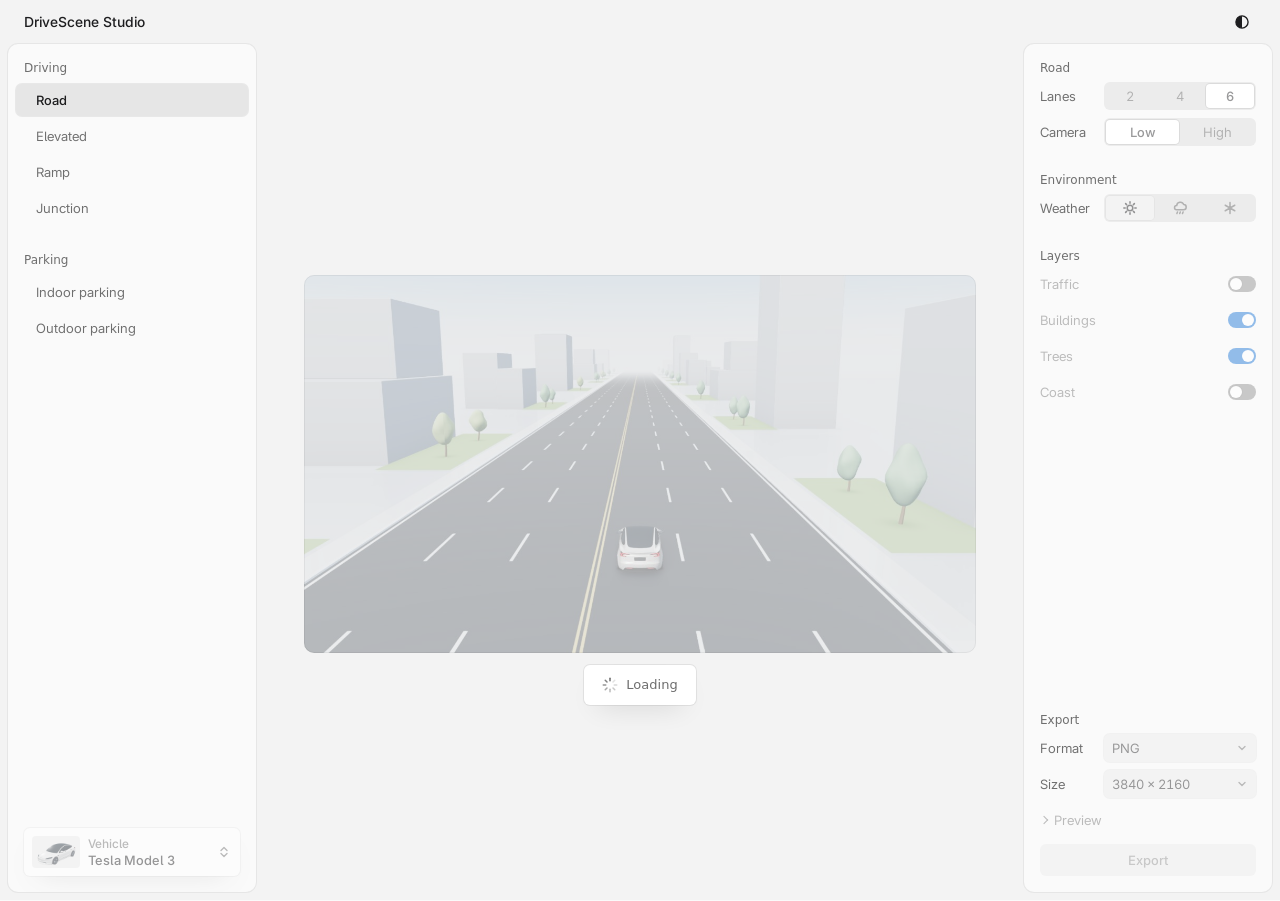
<file: index.html>
<!doctype html>
<html lang="en">
<head>
<meta charset="utf-8">
<meta name="viewport" content="width=device-width,initial-scale=1">
<title>DriveScene Studio</title>
<link rel="canonical" href="https://www.drivescenestudio.com/">
<script>
// Keep existing bookmarks and shared scene parameters on the current application.
const destination = new URL('studio/ui-draft/', location.href);
destination.search = location.search;
destination.hash = location.hash;
location.replace(destination.href);
</script>
</head>
<body>
<noscript><p><a href="studio/ui-draft/">Open DriveScene Studio</a></p></noscript>
</body>
</html>
</file>
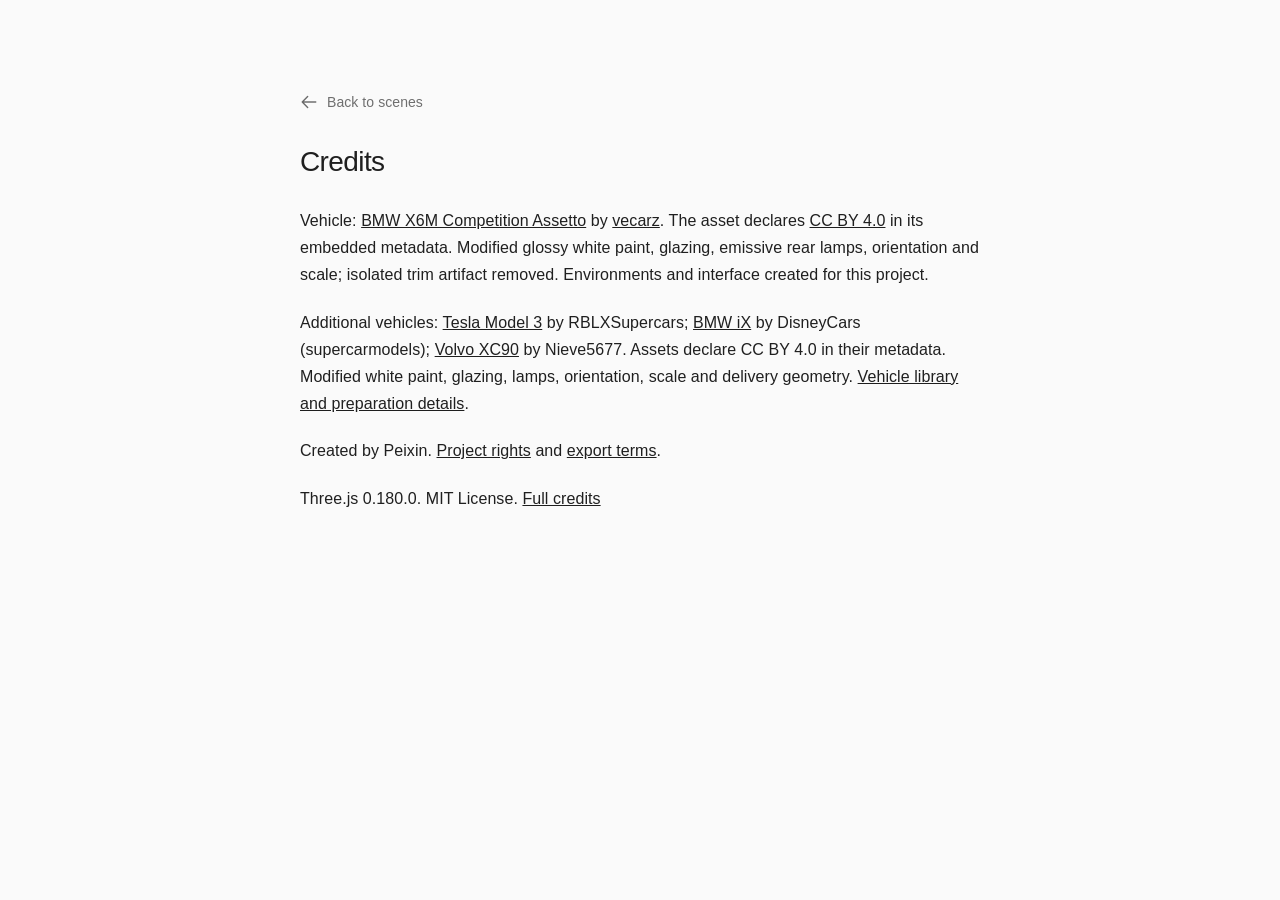
<file: credits.html>
<!doctype html><html lang="en"><meta charset="utf-8"><meta name="viewport" content="width=device-width,initial-scale=1"><link rel="stylesheet" href="style.css?v=20261011-restrained-C-39"><script>const q=new URLSearchParams(location.search);let stored;try{stored=localStorage.getItem("sr-theme")}catch{}const theme=q.get("mode")||stored||(matchMedia("(prefers-color-scheme: dark)").matches?"dark":"light");document.documentElement.dataset.theme=theme==="dark"?"dark":"light";</script><link rel="icon" type="image/png" sizes="32x32" href="favicon-32.png?v=photo-rounded-03"><link rel="icon" type="image/png" sizes="64x64" href="favicon-64.png?v=photo-rounded-03"><link rel="apple-touch-icon" sizes="180x180" href="apple-touch-icon.png?v=photo-rounded-03"><link rel="stylesheet" href="corners.css?v=20261013-continuous-3"><script type="module">import {initContinuousCorners} from "./continuous-corners.js?v=20261013-118";initContinuousCorners();</script><title>DriveScene Studio credits</title>
<style>/* ds-allow: Preserve the existing standalone credits layout. */body{max-width:680px;margin:80px auto;padding:24px;font:16px/1.7 -apple-system,BlinkMacSystemFont,Arial,sans-serif;color:var(--text);background:var(--page)}a{color:inherit}</style>
<body class="credits-page"><a id="back" class="back-link" href="./"><svg width="18" height="18" viewBox="0 0 20 20" fill="none" stroke="currentColor" stroke-width="1.45" stroke-linecap="round" stroke-linejoin="round" aria-hidden="true"><path d="m8.5 4-6 6 6 6M2.5 10h15"/></svg><span>Back to scenes</span></a><h1>Credits</h1><p>Vehicle: <a href="https://sketchfab.com/3d-models/bmw-x6m-competition-assetto-wwwvecarzcom-3979a908081948e0971f5a5380b60a0f">BMW X6M Competition Assetto</a> by <a href="https://sketchfab.com/heynic">vecarz</a>. The asset declares <a href="https://creativecommons.org/licenses/by/4.0/">CC BY 4.0</a> in its embedded metadata. Modified glossy white paint, glazing, emissive rear lamps, orientation and scale; isolated trim artifact removed. Environments and interface created for this project.</p><p>Additional vehicles: <a href="https://sketchfab.com/3d-models/2024-tesla-model-3-fd22be415215453693d67e33aa7812d0">Tesla Model 3</a> by RBLXSupercars; <a href="https://sketchfab.com/3d-models/2024-bmw-ix-b277d6b6109845ffb3cc5de325e71948">BMW iX</a> by DisneyCars (supercarmodels); <a href="https://sketchfab.com/3d-models/volvo-xc90-8135a6c9c9344079bfaefc9d747e2ceb">Volvo XC90</a> by Nieve5677. Assets declare CC BY 4.0 in their metadata. Modified white paint, glazing, lamps, orientation, scale and delivery geometry. <a href="vehicle-library/README.md">Vehicle library and preparation details</a>.</p><p>Created by Peixin. <a href="LICENSE">Project rights</a> and <a href="ASSET-LICENSE.md">export terms</a>.</p><p>Three.js 0.180.0. MIT License. <a href="CREDITS.md">Full credits</a></p><script>const back=new URL("./",location.href);back.searchParams.set("mode",document.documentElement.dataset.theme);back.searchParams.set("scene",q.get("scene")||"02");document.getElementById("back").href=back.href;</script></body></html>
</file>
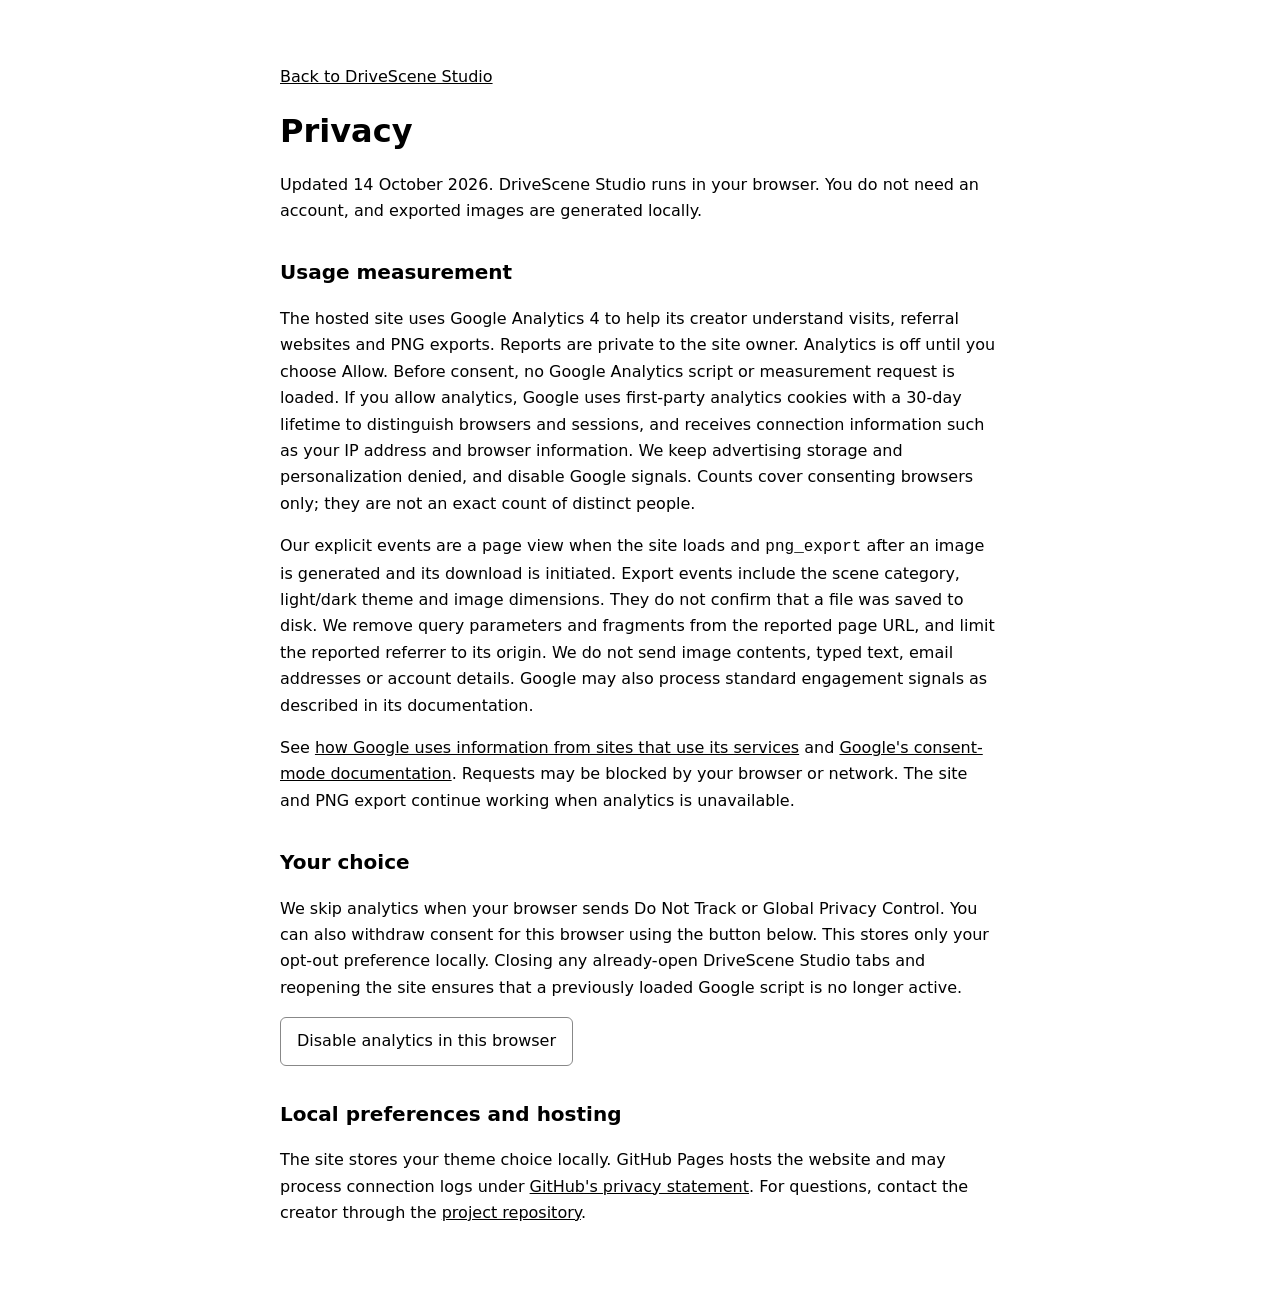
<file: privacy.html>
<!doctype html>
<html lang="en"><head><meta charset="utf-8"><meta name="viewport" content="width=device-width,initial-scale=1"><title>Privacy · DriveScene Studio</title><style>:root{color-scheme:light dark}body{max-width:720px;margin:64px auto;padding:0 24px;font:16px/1.65 system-ui,sans-serif}h1{font-size:32px;line-height:1.2}h2{font-size:20px;margin-top:32px}a{color:inherit}button{font:inherit;padding:10px 16px;cursor:pointer;border:1px solid #888;border-radius:6px;background:transparent;color:inherit}p{margin:16px 0}</style></head><body><a href="./">Back to DriveScene Studio</a><h1>Privacy</h1><p>Updated 14 October 2026. DriveScene Studio runs in your browser. You do not need an account, and exported images are generated locally.</p><h2>Usage measurement</h2><p>The hosted site uses Google Analytics 4 to help its creator understand visits, referral websites and PNG exports. Reports are private to the site owner. Analytics is off until you choose Allow. Before consent, no Google Analytics script or measurement request is loaded. If you allow analytics, Google uses first-party analytics cookies with a 30-day lifetime to distinguish browsers and sessions, and receives connection information such as your IP address and browser information. We keep advertising storage and personalization denied, and disable Google signals. Counts cover consenting browsers only; they are not an exact count of distinct people.</p><p>Our explicit events are a page view when the site loads and <code>png_export</code> after an image is generated and its download is initiated. Export events include the scene category, light/dark theme and image dimensions. They do not confirm that a file was saved to disk. We remove query parameters and fragments from the reported page URL, and limit the reported referrer to its origin. We do not send image contents, typed text, email addresses or account details. Google may also process standard engagement signals as described in its documentation.</p><p>See <a href="https://policies.google.com/technologies/partner-sites">how Google uses information from sites that use its services</a> and <a href="https://developers.google.com/tag-platform/security/concepts/consent-mode">Google's consent-mode documentation</a>. Requests may be blocked by your browser or network. The site and PNG export continue working when analytics is unavailable.</p><h2>Your choice</h2><p>We skip analytics when your browser sends Do Not Track or Global Privacy Control. You can also withdraw consent for this browser using the button below. This stores only your opt-out preference locally. Closing any already-open DriveScene Studio tabs and reopening the site ensures that a previously loaded Google script is no longer active.</p><button id="optout" type="button">Disable analytics in this browser</button><p id="status" role="status"></p><h2>Local preferences and hosting</h2><p>The site stores your theme choice locally. GitHub Pages hosts the website and may process connection logs under <a href="https://docs.github.com/en/site-policy/privacy-policies/github-general-privacy-statement">GitHub's privacy statement</a>. For questions, contact the creator through the <a href="https://github.com/Paxton0209/DriveScene-Studio-Community">project repository</a>.</p><script>const button=document.getElementById('optout'),status=document.getElementById('status');function show(){try{if(localStorage.getItem('drivescene-analytics-disabled')==='1'){button.disabled=true;button.textContent='Analytics disabled';status.textContent='This browser is opted out. Reopen the scene page to apply the choice to existing tabs.'}}catch{status.textContent='Browser storage is unavailable; analytics stays disabled on the scene page.'}}button.addEventListener('click',()=>{try{localStorage.setItem('drivescene-analytics-disabled','1');localStorage.setItem('drivescene-analytics-choice','deny');for(const cookie of document.cookie.split(';')){const name=cookie.trim().split('=')[0];if(name.startsWith('_ga')){document.cookie=name+'=; Max-Age=0; Path=/DriveScene-Studio/; Domain=paxton0209.github.io';}}show()}catch{status.textContent='Could not save the preference. Use your browser’s Do Not Track or Global Privacy Control setting.'}});show();</script></body></html>
</file>
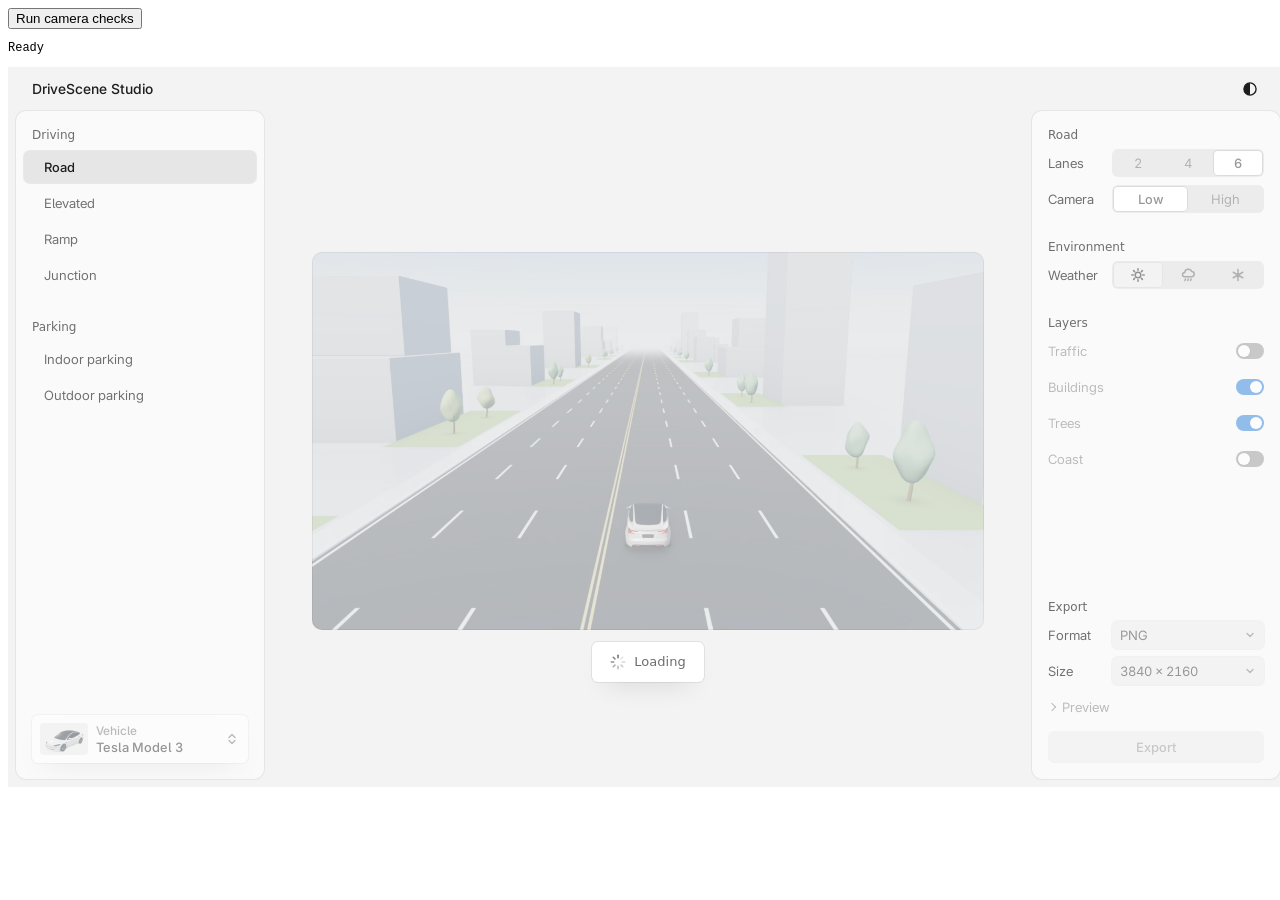
<file: studio/ui-draft/camera-check.html>
<!doctype html><meta charset="utf-8"><title>DriveScene camera continuity checks</title><style>body{font:12px system-ui}pre{max-height:180px;overflow:auto}iframe{width:1280px;height:720px;border:0}</style><button id="run">Run camera checks</button><pre id="result">Ready</pre><iframe src="./?qa=camera20"></iframe><script type="module" src="./camera-check.js"></script>
</file>
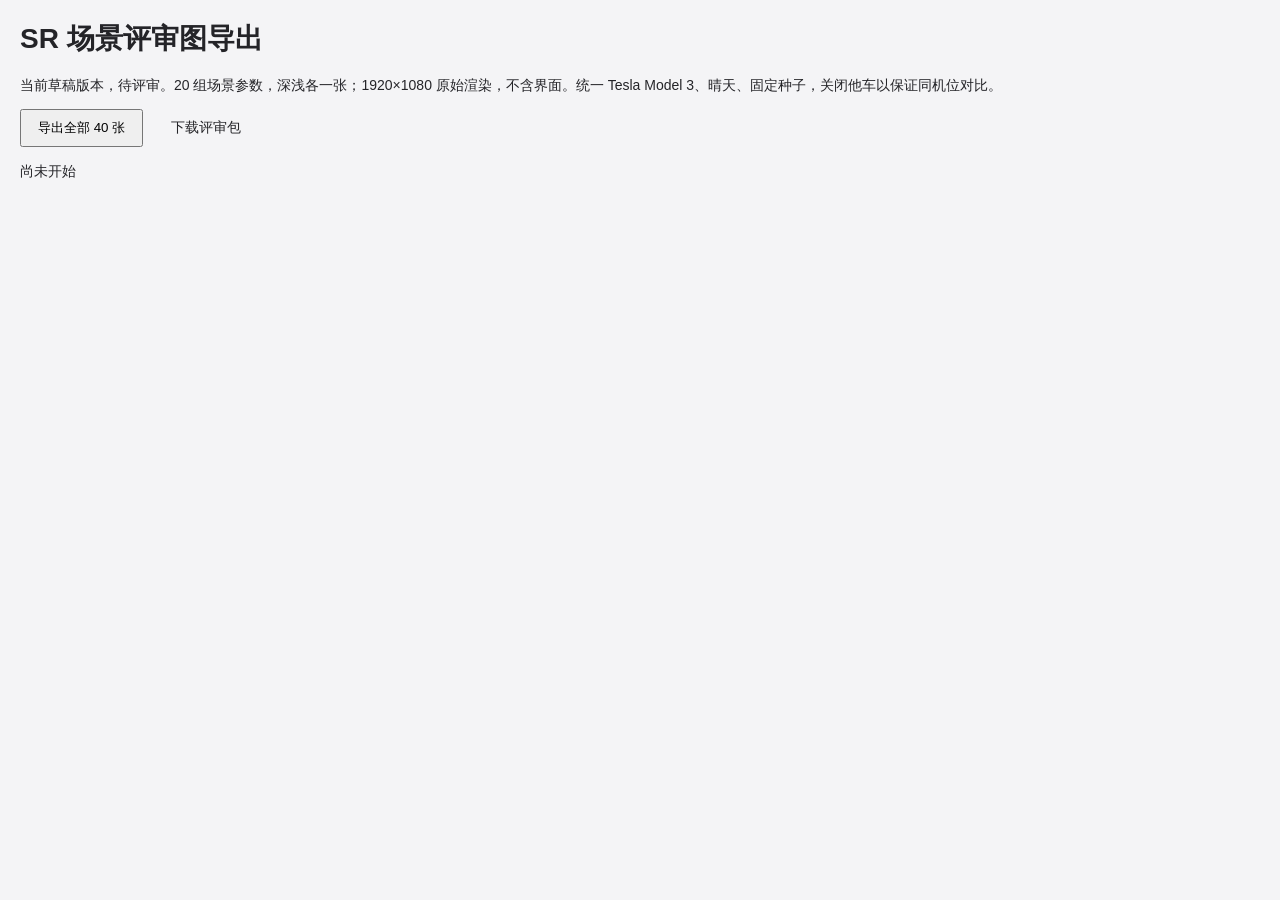
<file: studio/ui-draft/client-review.html>
<!doctype html>
<html lang="zh-CN"><head><meta charset="utf-8"><meta name="viewport" content="width=device-width,initial-scale=1"><title>SR 场景评审图导出</title><style>body{margin:20px;background:#f4f4f6;color:#242428;font:14px -apple-system,BlinkMacSystemFont,"PingFang SC",sans-serif}button,a{display:inline-block;padding:8px 16px;margin-right:12px}iframe{display:block;width:min(960px,100%);aspect-ratio:16/9;border:0}#status{margin:16px 0}pre{white-space:pre-wrap}</style></head>
<body><h1>SR 场景评审图导出</h1><p>当前草稿版本，待评审。20 组场景参数，深浅各一张；1920×1080 原始渲染，不含界面。统一 Tesla Model 3、晴天、固定种子，关闭他车以保证同机位对比。</p><button id="start">导出全部 40 张</button><a id="download" hidden>下载评审包</a><p id="status" role="status">尚未开始</p><iframe id="preview" title="当前导出场景"></iframe><pre id="result"></pre><script type="module" src="./client-review.js"></script></body></html>
</file>
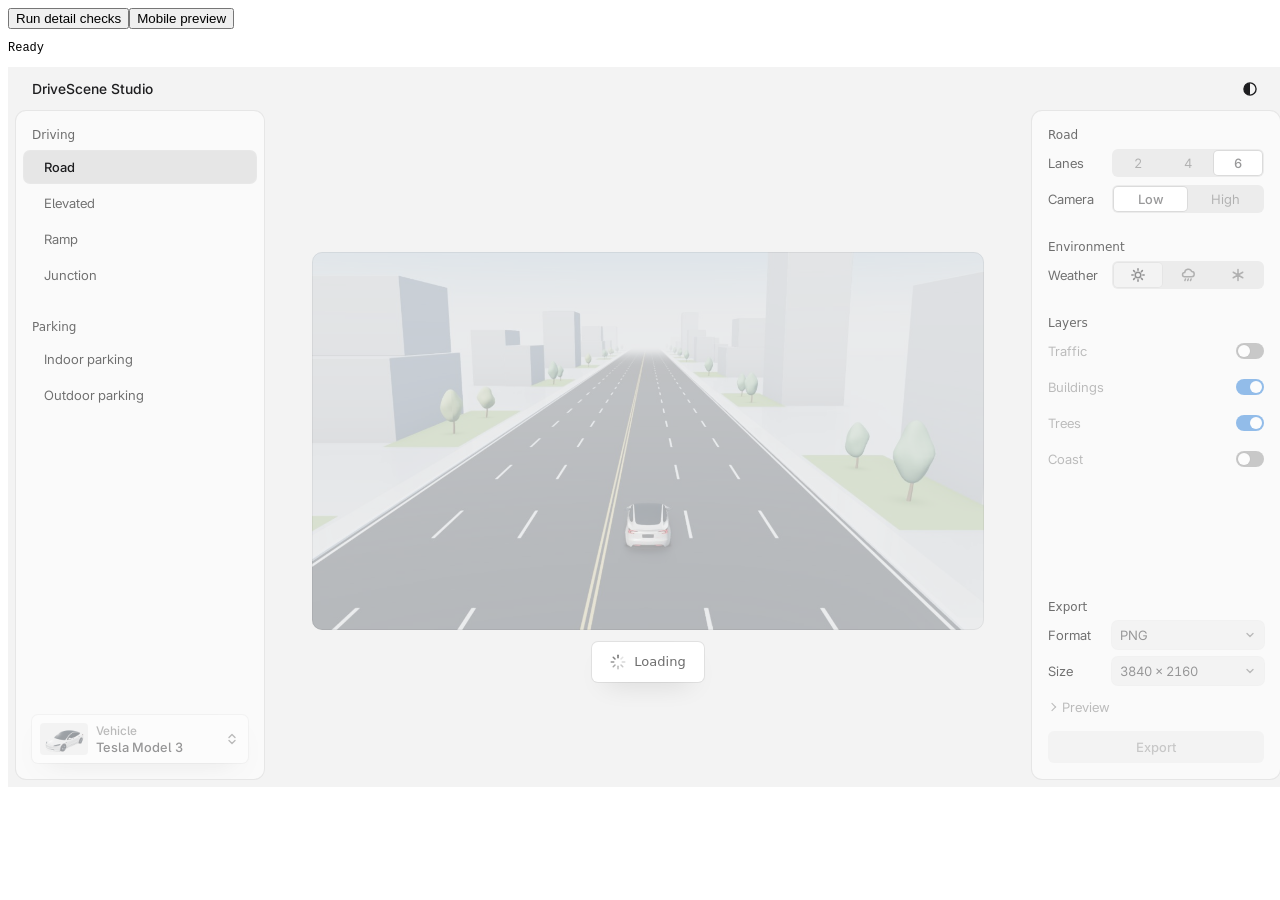
<file: studio/ui-draft/detail-check.html>
<!doctype html><meta charset="utf-8"><title>DriveScene final detail checks</title><style>body{font:12px system-ui}pre{max-height:160px;overflow:auto}iframe{width:1280px;height:720px;border:0}img{width:480px}</style><button id="run">Run detail checks</button><button id="mobile">Mobile preview</button><pre id="result">Ready</pre><iframe src="./?qa=detail21"></iframe><div id="gallery"></div><script type="module" src="./detail-check.js"></script>
</file>
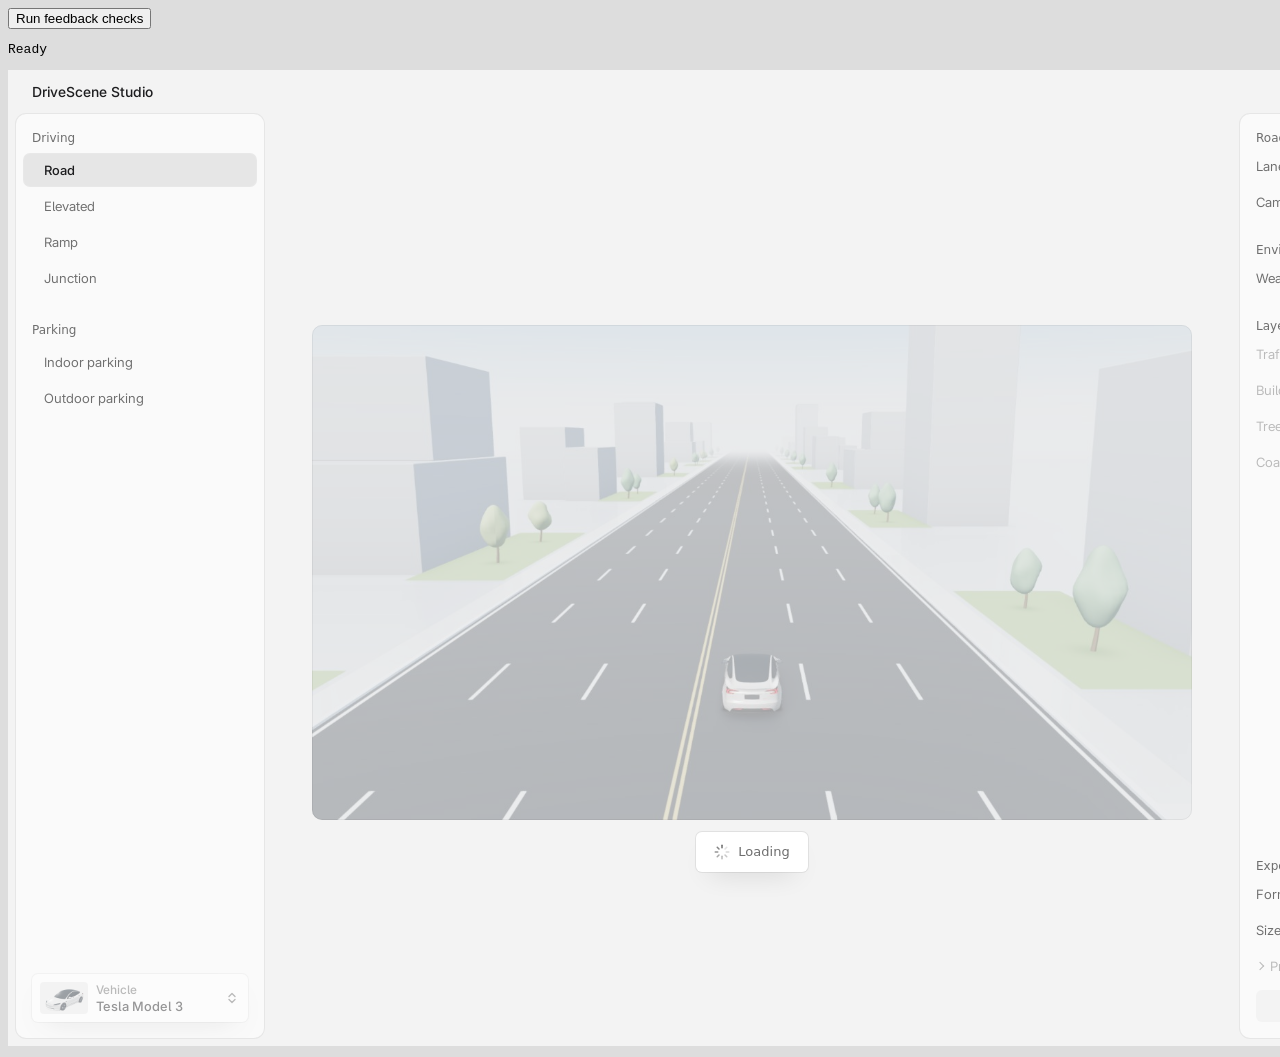
<file: studio/ui-draft/feedback-check.html>
<!doctype html><meta charset="utf-8"><title>DriveScene feedback verification</title><style>body{font:13px system-ui;background:#ddd}iframe{width:1488px;height:976px;border:0}pre{max-height:180px;overflow:auto}#gallery{display:grid;grid-template-columns:1fr 1fr;gap:12px}img{width:100%}</style><button id="run">Run feedback checks</button><pre id="result">Ready</pre><iframe src="./?qa=feedback30"></iframe><div id="gallery"></div><script type="module" src="feedback-check.js"></script>
</file>
<file: style.css>
/* Driving Scenes UI / R12. Shared type, spacing and motion tokens. */
:root{font-family:-apple-system,BlinkMacSystemFont,"SF Pro Text","Segoe UI",sans-serif;font-synthesis:none;font-size:14px;line-height:1.5;letter-spacing:.005em;color-scheme:light;--page:#fafafa;--ink:0 0 0;--text:rgb(var(--ink)/.88);--text-secondary:rgb(var(--ink)/.64);--muted:rgb(var(--ink)/.52);--text-tertiary:rgb(var(--ink)/.40);--line:#ececec;--soft:#f0f0f0;--hover:#f5f5f5;--selected:#fff;--shadow:0 3px 10px #0000000e;--motion:240ms cubic-bezier(.22,.8,.25,1);color:var(--text);background:var(--page)}
:root[data-theme=dark]{color-scheme:dark;--page:#191a1c;--ink:255 255 255;--text:rgb(var(--ink)/.92);--text-secondary:rgb(var(--ink)/.76);--muted:rgb(var(--ink)/.56);--text-tertiary:rgb(var(--ink)/.40);--line:#303236;--soft:#292b2f;--hover:#25272b;--selected:#45484d;--shadow:0 3px 10px #0003}
*{box-sizing:border-box}body{margin:0}button,input,select{font:inherit;letter-spacing:inherit}button,a,input,select{touch-action:manipulation;-webkit-tap-highlight-color:transparent}button{cursor:pointer;color:inherit}button:disabled{cursor:default}button:focus-visible,a:focus-visible,input:focus-visible{outline:2px solid var(--muted);outline-offset:4px}button{border:0}[hidden]{display:none!important}
header{max-width:1760px;margin:0 auto;padding:0 40px;min-height:88px;display:flex;align-items:center;justify-content:space-between;gap:24px;position:relative}header:after{content:'';position:absolute;bottom:0;left:40px;right:40px;height:1px;background:var(--line)}.wordmark{font-size:21px;line-height:28px;font-weight:500;color:var(--text);text-decoration:none;letter-spacing:0}
main{max-width:1760px;margin:0 auto;padding:32px 40px 40px;display:grid;grid-template-columns:184px minmax(0,1fr);gap:40px}aside,.workspace{min-width:0}nav{display:grid;gap:14px}.structure-heading{margin:0;font-size:14px;font-weight:500}.group-toggle{width:100%;display:flex;align-items:center;justify-content:space-between;gap:16px;min-height:42px;padding:10px 12px;background:transparent;border-radius:6px;text-align:left;font-weight:500}.group-toggle:after{content:'';width:6px;height:6px;border-right:1.5px solid var(--muted);border-bottom:1.5px solid var(--muted);transform:rotate(-45deg);margin-right:4px;transition:transform var(--motion)}.group-toggle[aria-expanded=true]:after{transform:rotate(45deg)}.group-toggle:hover,.scene:hover,.reference-button:hover{background:var(--hover)}.structure-items{display:grid;gap:2px;padding:4px 0 8px 12px}.scene{width:100%;text-align:left;padding:11px 12px;border-radius:6px;background:transparent;font-size:13px;color:var(--muted)}.scene[aria-current=true],.reference-button[aria-current=true]{background:var(--soft);color:var(--text);font-weight:500}.reference-button{margin-top:22px;padding:11px 12px;width:100%;text-align:left;background:transparent;border-radius:6px;color:var(--muted);font-size:13px}
.intro{display:flex;align-items:center;justify-content:space-between;min-height:42px;gap:20px;margin-bottom:24px}h1{font-size:20px;font-weight:500;letter-spacing:0;line-height:28px;margin:0}.toolbar{min-width:0}.control-group{min-width:0}.appearance-control{flex-shrink:0}
.segments{display:flex;gap:0;position:relative;isolation:isolate}.segments button{width:58px;padding:10px 5px;background:transparent;font-size:13px;font-weight:500;color:var(--muted);transition:color var(--motion)}.segments button[aria-pressed=true]{color:var(--text)}.segments:after{content:'';position:absolute;bottom:4px;left:16px;width:26px;height:2px;border-radius:2px;background:var(--text);transform:translateX(0);transition:transform var(--motion)}.segments[data-mode=dark]:after{transform:translateX(58px)}
.view-segments{display:flex;position:relative;isolation:isolate;background:var(--soft);border-radius:999px;padding:4px;gap:2px;min-height:40px;--selection-x:4px;--selection-width:72px}.view-segments:before{content:'';position:absolute;top:4px;bottom:4px;left:0;width:var(--selection-width);transform:translateX(var(--selection-x));border-radius:999px;background:var(--selected);box-shadow:var(--shadow);transition:transform var(--motion),width var(--motion);z-index:-1}.view-segments button{padding:6px 16px;background:transparent;border-radius:999px;font-size:12px;font-weight:500;line-height:20px;white-space:nowrap;color:var(--muted);transition:color var(--motion)}.view-segments button[aria-pressed=true]{color:var(--text)}.view-segments button:hover{color:var(--text)}
#road-controls{display:grid;grid-template-columns:repeat(3,minmax(0,1fr));align-items:start;column-gap:32px;row-gap:20px;margin:4px 0 28px;max-width:780px}.road-option{display:flex;flex-direction:column;align-items:flex-start;gap:10px}.option-label{font-size:12px;color:var(--muted)}.road-option .view-segments button{padding:5px 13px}.road-option .view-segments{min-height:38px}
.preview{position:relative;aspect-ratio:16/9;border-radius:10px;overflow:hidden;background:var(--soft);isolation:isolate}#scene-canvas,#reference-image{display:block;width:100%;height:100%}#reference-image{object-fit:fill}.frame-cover{position:absolute;inset:0;width:100%;height:100%;pointer-events:none;z-index:2}.download{position:absolute;right:12px;bottom:12px;width:34px;height:34px;display:grid;place-items:center;border-radius:50%;background:transparent;color:rgb(255 255 255/.92);filter:drop-shadow(0 1px 2px #0007);z-index:4}.download svg{width:17px;height:17px}.download:hover{background:#ffffff18}.download:disabled{opacity:.3}.preview[data-mode=light] .download{color:rgb(0 0 0/.68);filter:drop-shadow(0 1px 1px #fff8)}.dimensions{position:absolute;bottom:21px;left:16px;font-size:10px;line-height:14px;font-variant-numeric:tabular-nums;color:#fff7;pointer-events:none;z-index:3}.preview[data-mode=light] .dimensions{color:rgb(0 0 0/.44)}
.preview-settings{margin-top:16px}.environment-control,.switches{width:100%}.switches{display:grid}.toggle{position:relative;display:flex;align-items:center;justify-content:space-between;gap:24px;min-height:76px;padding:16px 0;border-bottom:1px solid var(--line);cursor:pointer}.toggle:last-child{border:0}.setting-copy{display:flex;flex-direction:column;gap:4px}.setting-title{font-size:14px;font-weight:500}.setting-description{font-size:12px;line-height:18px;color:var(--muted)}.toggle input{position:absolute;inset:0;margin:0;width:100%;height:100%;opacity:0;cursor:pointer}.track{width:32px;height:20px;flex-shrink:0;border-radius:20px;background:var(--soft);position:relative;pointer-events:none;transition:background var(--motion);box-shadow:inset 0 0 0 1px #8882}.track:after{content:'';position:absolute;left:3px;top:3px;width:14px;height:14px;border-radius:50%;background:var(--page);box-shadow:0 1px 3px #0002;transition:transform var(--motion)}.toggle input:checked+.track{background:var(--text)}.toggle input:checked+.track:after{transform:translateX(12px)}.toggle input:focus-visible+.track{outline:2px solid var(--muted);outline-offset:4px}.toggle:has(input:disabled){opacity:.4}
#status{font-size:12px;color:var(--muted)}#status:empty{display:none}.credits{display:inline-block;margin-top:20px;font-size:11px;color:var(--muted);text-decoration:none}.credits:hover{text-decoration:underline}.sr-only{position:absolute;width:1px;height:1px;padding:0;margin:-1px;overflow:hidden;clip:rect(0,0,0,0);white-space:nowrap;border:0}
@media(max-width:1250px){header{padding:0 30px}header:after{left:30px;right:30px}main{grid-template-columns:164px minmax(0,1fr);gap:26px;padding:28px 30px}.wordmark{font-size:20px}#road-controls{column-gap:24px}}
@media(max-width:760px){header{min-height:74px;padding:0 20px;gap:12px}header:after{left:20px;right:20px}.wordmark{font-size:19px;line-height:25px;max-width:230px}.segments button{width:46px;font-size:12px}.segments:after{left:12px;width:22px}.segments[data-mode=dark]:after{transform:translateX(46px)}main{display:flex;flex-direction:column;padding:20px;gap:24px}nav{display:flex;gap:20px}.scene-group{flex:1}.group-toggle{padding:8px 6px;font-size:13px}.scene{padding:9px 10px;font-size:12px}.structure-items{padding-left:6px}.reference-button{margin-top:8px;padding:8px 6px;font-size:12px}.intro{flex-wrap:wrap;gap:14px;margin-bottom:18px}h1{font-size:18px}.view-segments button{padding:5px 12px;font-size:11px}.view-segments{min-height:38px}#road-controls{grid-template-columns:repeat(auto-fit,minmax(150px,1fr));gap:20px 24px}.road-option{justify-content:flex-start}.preview{border-radius:8px}.download{bottom:6px;right:6px}.dimensions{left:12px;bottom:16px;font-size:9px}.setting-description{font-size:11px}.toggle{min-height:70px;padding:14px 0}}
@media(prefers-reduced-motion:reduce){*,*:before,*:after{transition:none!important;animation:none!important}}
/* Switch state is independent of the page theme. Off remains fully legible. */
.track{background:#c8cbd0;box-shadow:none}.track:after{background:#fff;box-shadow:0 1px 3px #0003}.toggle input:checked+.track{background:#007aff}:root[data-theme=dark] .track{background:#5b5f66}:root[data-theme=dark] .toggle input:checked+.track{background:#007aff}

/* Surrounding chrome follows the same gentle palette change. */
:root{transition:background-color 420ms ease,color 420ms ease}.scene,.reference-button,.view-segments,.toggle{transition:background-color 420ms ease,color 420ms ease,border-color 420ms ease}

/* Shared alignment and generous controls. */
.wordmark{padding-left:16px}aside{display:flex;flex-direction:column;position:sticky;top:24px;align-self:start;min-height:calc(100vh - 176px)}.structure-items{padding-left:0}.group-toggle,.scene,.reference-button{border-radius:999px;padding-left:16px;padding-right:16px}.sidebar-resources{margin-top:auto;padding-top:24px;display:grid;gap:2px}.sidebar-resources .reference-button{margin:0}.sidebar-resources .credits{margin:0;padding:11px 16px;font-size:13px;border-radius:999px}.sidebar-resources .credits:hover{background:var(--hover);text-decoration:none}
#road-controls{max-width:none;column-gap:28px}.road-option{align-items:stretch}.road-option .view-segments{width:100%}.road-option .view-segments button{flex:1;min-width:0;padding:7px 20px}.view-segments{min-height:44px}.view-segments button{min-width:84px}.track{transition:background-color 220ms ease,box-shadow 220ms ease}.track:after{transition:transform 260ms cubic-bezier(.22,1,.36,1),width 130ms ease}.toggle input:active+.track:after{width:17px}.toggle input:checked:active+.track:after{transform:translateX(9px)}
/* The browser snapshots the full viewport, including canvas, header and sidebar. */
::view-transition-group(root){animation:none}::view-transition-old(root),::view-transition-new(root){animation:none;mix-blend-mode:normal}::view-transition-old(root){z-index:2}::view-transition-new(root){z-index:1}::view-transition{pointer-events:none}.theme-changing,.theme-changing *,.theme-changing *:before,.theme-changing *:after{transition:none!important}
@media(max-width:760px){.wordmark{padding-left:0}aside{position:static;min-height:0}.sidebar-resources{display:flex;margin-top:12px;padding-top:0}.sidebar-resources .reference-button{width:auto}.road-option .view-segments button{padding:6px 13px}.view-segments button{min-width:72px}}

/* Hover communicates availability; the filled pill communicates selection. */
.group-toggle:hover,.scene:not([aria-current=true]):hover,.reference-button:not([aria-current=true]):hover,.sidebar-resources .credits:hover{background:transparent;color:var(--text)}
.group-toggle{color:var(--muted);transition:color 160ms ease}.group-toggle:hover:after{border-color:var(--text)}.scene,.reference-button{transition:color 160ms ease}

@property --theme-radius{syntax:"<length>";inherits:false;initial-value:0px}
/* Parent disclosure stays text-only; child navigation retains a quiet hover pill. */
.scene:not([aria-current=true]):hover{background:var(--hover);color:var(--text)}

/* R13: one theme icon; concise scene controls. */
.theme-toggle{width:40px;height:40px;display:grid;place-items:center;background:transparent;border-radius:50%;color:var(--text);transition:background-color 180ms ease,transform 160ms ease}
.theme-toggle:hover{background:var(--hover)}.theme-toggle:active{transform:scale(.9)}
.theme-icon{overflow:visible;view-transition-name:theme-icon}.sun-disc,.sun-rays,.moon-cutout{transform-origin:12px 12px;transition:transform 400ms cubic-bezier(.65,0,.35,1),opacity 300ms ease}
:root[data-theme=dark] .sun-disc{transform:scale(1.65)}:root[data-theme=dark] .sun-rays{transform:rotate(45deg) scale(.7);opacity:0}:root[data-theme=dark] .moon-cutout{transform:translate(-9px,9px)}
::view-transition-group(theme-icon){animation-duration:600ms}::view-transition-old(theme-icon),::view-transition-new(theme-icon){mix-blend-mode:normal;animation-duration:400ms}
.toggle{min-height:58px;padding:14px 0}.setting-copy{gap:0}.theme-changing .theme-icon *{transition:transform 400ms cubic-bezier(.65,0,.35,1),opacity 300ms ease!important}
@media(max-width:760px){#road-controls{grid-template-columns:1fr;gap:12px}.road-option{display:grid;grid-template-columns:80px 1fr;align-items:center;gap:16px}.wordmark{font-size:18px}.theme-toggle{flex-shrink:0}.toggle{min-height:56px}}

/* R14: persistent moving selection, with a small positional overshoot. */
:root{--motion:340ms cubic-bezier(.22,1.14,.36,1)}
#scenes{position:relative;isolation:isolate}.nav-pill{position:absolute;left:0;top:0;border-radius:999px;background:var(--soft);z-index:-1;pointer-events:none;transition:transform 360ms cubic-bezier(.22,1.14,.36,1),width 360ms cubic-bezier(.22,1.14,.36,1),height 360ms cubic-bezier(.22,1.14,.36,1)}
.scene[aria-current=true]{background:transparent}.scene:hover{background:transparent}.scene:not([aria-current=true]):hover{background:var(--hover)}
.view-segments:before{transition:transform 340ms cubic-bezier(.22,1.14,.36,1),width 340ms cubic-bezier(.22,1.14,.36,1)}
.track:after{transition:transform 300ms cubic-bezier(.22,1.18,.36,1),width 130ms ease}.group-toggle:after{transition:transform 300ms cubic-bezier(.22,1.14,.36,1)}
::view-transition-group(theme-icon){animation-duration:400ms}

/* All choices live beneath the image, keeping its top edge fixed across scenes. */
.scene:not([aria-current=true]):hover{background:transparent;color:var(--text)}
.scene-options{display:flex;flex-direction:column;gap:16px;padding:8px 0 18px;border-bottom:1px solid var(--line)}
.scene-options:has(>#road-controls[hidden]):has(>.toolbar[hidden]){display:none}
.scene-options #road-controls{margin:0;width:100%;gap:24px}
.scene-options .toolbar{display:flex;justify-content:flex-start;min-height:44px}
.scene-options .toolbar .view-segments{min-width:280px}
.preview-settings{margin-top:20px}
@media(max-width:760px){.scene-options #road-controls{gap:12px}.scene-options .toolbar .view-segments{min-width:0;width:100%}.scene-options .toolbar .control-group{width:100%}.scene-options .toolbar .view-segments button{flex:1}}

/* Quiet, reusable option rows. Only their active pill travels. */
.scene-options{gap:0;padding:0;border:0}.scene-options #road-controls{display:flex;flex-direction:column;gap:0}
.choice-row,.scene-options .road-option{display:flex;flex-direction:row;align-items:center;justify-content:space-between;gap:24px;min-height:66px;padding:10px 0;border-bottom:1px solid var(--line)}
.choice-label,.choice-row .option-label{font-size:14px;font-weight:500;color:var(--text)}
.scene-options .toolbar{display:block;min-height:0}.scene-options .toolbar .control-group{width:100%}
.scene-options .view-segments,.scene-options .toolbar .view-segments,.scene-options .road-option .view-segments{display:inline-flex;flex:0 0 auto;min-width:0;width:max-content;max-width:100%;}
.scene-options .view-segments button,.scene-options .road-option .view-segments button{flex:0 0 auto;min-width:88px;padding:7px 16px}
@media(max-width:760px){.choice-row,.scene-options .road-option{gap:12px;min-height:62px}.choice-label,.choice-row .option-label{font-size:12px}.scene-options .view-segments button,.scene-options .road-option .view-segments button{min-width:58px;padding:6px 10px;font-size:11px}.scene-options #road-controls{gap:0}.scene-options .toolbar .view-segments{width:max-content}}

/* Full-width rows keep every segmented choice aligned with the image edge. */
.scene-options #road-controls{align-items:stretch}
.choice-row,.scene-options .road-option{width:100%;min-width:0}
.choice-row>.view-segments{margin-left:auto}
.dimensions,.preview[data-mode=light] .dimensions{color:#fff;text-shadow:0 1px 3px #0005}
/* Utility links remain anchored to the viewport while the scene settings scroll. */
@media(min-width:761px){.sidebar-resources{position:fixed;bottom:28px;width:184px;margin:0;padding-top:12px;background:var(--page)}}
@media(min-width:761px) and (max-width:1250px){.sidebar-resources{width:164px}}

.credits-page{max-width:728px;margin:56px auto;padding:24px;line-height:1.7;color:var(--text)}.credits-page a{color:inherit}.credits-page h1{font-size:32px;line-height:1.25;font-weight:600;margin:32px 0}.credits-page p{margin:0 0 20px;font-size:16px}.credits-page h1:focus{outline:none}@media(max-width:760px){.credits-page{margin:24px auto;padding:20px}.credits-page h1{font-size:28px}}

/* Six scene destinations stay visible; the sidebar follows its content height. */
aside{min-height:0}nav{gap:20px}.structure-heading{padding:10px 16px 8px;color:var(--muted);font-size:12px;font-weight:500;line-height:20px}.structure-items{padding:0;gap:3px}.appearance-control{display:flex;align-items:center;gap:20px}.appearance-control .credits{margin:0;font-size:13px;line-height:20px;color:var(--muted);padding:10px 0}.appearance-control .credits:hover{color:var(--text);text-decoration:none}main{align-items:start;padding-bottom:28px}.preview-settings{margin-top:16px}
@media(max-width:760px){nav{gap:16px}.structure-heading{padding:4px 10px 8px;font-size:11px}.appearance-control{gap:12px}.appearance-control .credits{font-size:12px}header{gap:12px}.wordmark{font-size:17px;max-width:180px}main{gap:20px;padding-bottom:24px}}

/* Navigation separates group labels, destinations and the active location. */
:root{--nav-text:var(--text-secondary);--nav-label:var(--muted);--nav-active:var(--selected);--nav-shadow:0 2px 5px rgba(0,0,0,.0474118),0 6px 16px rgba(0,0,0,.0729412),inset 0 0 0 1px rgba(0,0,0,.0291765)}:root[data-theme=dark]{--nav-text:var(--text-secondary);--nav-label:var(--muted);--nav-active:var(--selected);--nav-shadow:none}.structure-heading{font-size:12px;font-weight:600;letter-spacing:.025em;color:var(--nav-label);padding:4px 16px 6px}.scene{font-size:14px;line-height:22px;font-weight:500;color:var(--nav-text);min-height:46px}.scene[aria-current=true]{font-weight:600;color:var(--text)}.nav-pill{background:var(--nav-active);box-shadow:var(--nav-shadow)}.scene:not([aria-current=true]):hover{background:transparent;color:var(--text)}nav{gap:36px}.structure-items{gap:2px}@media(max-width:760px){.scene{font-size:13px;min-height:42px}.structure-heading{font-size:11px;padding:0 10px 6px}nav{gap:20px}}


/* R19: quiet attribution and in-flow mobile navigation. */
.site-signature{max-width:1760px;margin:0 auto;padding:12px 40px 28px;display:flex;justify-content:center;color:var(--text-tertiary);font-size:11px;line-height:18px}
#scene-picker,#mobile-scene-menu{display:none}
@media(max-width:760px){
 header{min-height:64px;padding:10px 16px;gap:8px;justify-content:initial}header .wordmark{min-width:0;flex:1;max-width:none;font-size:14px;line-height:20px;white-space:nowrap;letter-spacing:-.4px}.appearance-control{gap:0;flex:none}.theme-toggle{width:44px;height:44px}header:after{left:16px;right:16px}
 #scene-picker{display:inline-flex;align-items:center;justify-content:center;flex:none;width:44px;height:44px;padding:0;border-radius:12px;color:var(--text);background:transparent}#scene-picker[aria-expanded=true]{background:var(--soft)}
 main{padding:12px 16px 8px;gap:0}aside{width:100%;position:static}aside>#scenes{display:none}#mobile-scene-menu{display:grid;grid-template-rows:0fr;visibility:hidden;opacity:0;transition:grid-template-rows 180ms cubic-bezier(.22,1,.36,1),opacity 140ms ease,visibility 180ms}#mobile-scene-menu.is-open{grid-template-rows:1fr;visibility:visible;opacity:1}.mobile-menu-content{min-height:0;overflow:hidden}#mobile-scene-nav{padding:4px 0 0}#mobile-menu-footer{padding:6px 12px 14px;margin-bottom:14px;border-bottom:1px solid var(--line)}#mobile-menu-footer .credits{margin:0;display:inline-flex;align-items:center;min-height:44px;font-size:12px;color:var(--muted)}
 nav{display:grid;grid-template-columns:1fr;gap:20px}.scene-group{min-width:0}.structure-heading{padding:0 12px 6px;font-size:11px;line-height:16px}.structure-items{display:grid;grid-template-columns:repeat(2,minmax(0,1fr));gap:4px}.scene{font-size:13px;line-height:20px;min-height:44px;padding:10px 12px}.nav-pill{display:none}.scene[aria-current=true]{background:var(--nav-active);box-shadow:var(--nav-shadow)}
 #scene-title{position:static;width:auto;height:auto;padding:0;margin:0 0 12px;overflow:visible;clip:auto;white-space:normal;font-size:14px;line-height:20px;font-weight:600}
 .preview{border-radius:12px}.download{width:44px;height:44px;right:4px;bottom:4px}.dimensions{left:12px;bottom:18px}.preview-settings{margin-top:12px}.choice-row,.scene-options .road-option{gap:12px;min-height:64px}.choice-label,.choice-row .option-label{font-size:13px}.scene-options .view-segments button,.scene-options .road-option .view-segments button{min-width:58px;min-height:40px;padding:8px 10px;font-size:12px}.toggle{min-height:60px}.track{width:36px;height:22px}.track:after{width:16px;height:16px}.toggle input:checked+.track:after{transform:translateX(14px)}.toggle input:checked:active+.track:after{transform:translateX(13px)}
 .site-signature{padding:16px 16px 24px;justify-content:center}
}

@media(max-width:359px){header{padding-inline:12px;gap:4px}header .wordmark{font-size:13px;letter-spacing:-.5px}.scene-options .view-segments button,.scene-options .road-option .view-segments button{min-width:50px;padding:8px 8px}}
@media(hover:none){.scene:hover{color:var(--nav-text)}.scene[aria-current=true]:hover{color:var(--text)}}
@media(prefers-reduced-motion:reduce){#mobile-scene-menu{transition:none}}

/* R19 desktop spacing: narrower destination pills and a closer preview. */
@media(min-width:761px){main{grid-template-columns:144px minmax(0,1fr);column-gap:28px}}

@media(max-width:760px){.structure-items .scene{width:136px;max-width:100%;justify-self:start}}

@media(min-width:761px){.structure-items .scene{width:144px;max-width:100%;padding-inline:16px;justify-self:start}}

/* Shared moving indicator on mobile; compact equal-width scene targets. */
@media(max-width:760px){.nav-pill{display:block}.scene[aria-current=true]{background:transparent;box-shadow:none}.mobile-menu-content{overflow:clip;overflow-clip-margin:10px}}

/* R20: align mobile content and touch rows with the header container. */
@media(max-width:760px){:root{--mobile-gutter:16px}header,main,.site-signature{padding-inline:var(--mobile-gutter)}header:after{left:var(--mobile-gutter);right:var(--mobile-gutter)}main{align-items:stretch}.workspace{width:100%;max-width:100%}}
@media(max-width:359px){:root{--mobile-gutter:12px}}

/* Attribution follows the image column rather than the full page. */


/* R21: three interactive navigation studies, with a quiet filled folder glyph. */
:root{--nav-surface:#fff;--nav-selected:#e9eaec;--nav-hover:#f0f1f3;--nav-folder:#369ed2}
:root[data-theme=dark]{--nav-surface:#222427;--nav-selected:#34373c;--nav-hover:#292c30}
header:after{display:none}
.wordmark{padding-left:0;font-size:21px;font-weight:500}
.nav-pill{display:none!important}
#scenes{display:flex;flex-direction:column;gap:24px;width:100%;padding:0;isolation:auto}
.structure-heading{display:flex;align-items:center;gap:9px;min-height:32px;margin:0 0 6px;padding:0 12px;font-size:13px;font-weight:600;line-height:20px;letter-spacing:0;color:var(--text)}
.folder-icon{display:block;width:18px;height:18px;flex:0 0 18px}
.structure-items{display:grid;grid-template-columns:minmax(0,1fr);gap:4px;padding:0}
.structure-items .scene{display:flex;align-items:center;gap:12px;width:100%;max-width:none;min-height:44px;padding:10px 12px;border-radius:10px;text-align:left;font-size:14px;font-weight:400;line-height:20px;color:var(--nav-text);box-shadow:none;transition:background-color 130ms ease,color 130ms ease}
.scene-label{min-width:0}
.scene-thumbnail{display:none;object-fit:cover;flex:none;border-radius:8px}
.structure-items .scene[aria-current=true]{background:var(--nav-selected);font-weight:500;color:var(--text);box-shadow:none}
.structure-items .scene:active{background:var(--nav-selected)}
@media(hover:hover){.structure-items .scene:not([aria-current=true]):hover{background:var(--nav-hover);color:var(--text)}}
.nav-category-switch{display:none;grid-template-columns:repeat(2,minmax(0,1fr));gap:4px;padding:4px;border-radius:12px;background:var(--soft);margin-bottom:16px}
.nav-category-switch button{display:flex;align-items:center;justify-content:center;gap:6px;min-height:40px;padding:8px 5px;border-radius:9px;background:transparent;font-size:13px;font-weight:500;color:var(--muted)}
.nav-category-switch button[aria-pressed=true]{background:var(--nav-surface);color:var(--text)}
:root[data-nav-design="1"] #scenes{padding:16px;background:var(--nav-surface);border-radius:16px;gap:24px}
:root[data-nav-design="1"] .structure-items .scene{padding-left:39px}
:root[data-nav-design="2"] #scenes{gap:0}
:root[data-nav-design="2"] .nav-category-switch{display:grid}
:root[data-nav-design="2"] .structure-heading{font-size:12px;font-weight:500;color:var(--muted);padding-left:12px;margin-bottom:8px}
:root[data-nav-design="2"] .structure-heading .folder-icon{display:none}
:root[data-nav-design="3"] .scene-thumbnail{display:block;width:68px;height:44px}
:root[data-nav-design="3"] .structure-items .scene{min-height:64px;padding:10px 8px;border-radius:12px}
:root[data-nav-design="3"] .structure-heading{padding-left:8px}
.nav-study{max-width:1760px;margin:0 auto;padding:8px 40px 0;display:flex;align-items:center;gap:16px}
.nav-study-label{font-size:12px;color:var(--muted)}
.nav-study-options{display:flex;align-items:center;gap:4px;padding:4px;background:var(--soft);border-radius:12px}
.nav-study-options button{background:transparent;min-height:36px;padding:8px 14px;border-radius:9px;font-size:12px;line-height:20px;font-weight:500;color:var(--muted)}
.nav-study-options button[aria-pressed=true]{background:var(--nav-surface);color:var(--text)}
.nav-study button:focus-visible,.nav-category-switch button:focus-visible,.scene:focus-visible{outline:2px solid #007aff;outline-offset:3px}
@media(min-width:761px){main{grid-template-columns:248px minmax(0,1fr);column-gap:32px}:root[data-nav-design="1"] main{grid-template-columns:248px minmax(0,1fr)}:root[data-nav-design="2"] main{grid-template-columns:228px minmax(0,1fr)}aside{width:100%}}
@media(min-width:761px) and (max-width:1000px){main{padding-inline:24px;column-gap:24px;grid-template-columns:232px minmax(0,1fr)}header{padding-inline:24px}.nav-study{padding-inline:24px}}
@media(max-width:760px){
 header .wordmark{font-weight:500}
 .nav-study{padding:4px var(--mobile-gutter) 8px;gap:10px;justify-content:space-between}
 .nav-study-options button{padding:7px 10px;min-height:36px}
 #scenes{gap:16px;padding-bottom:0}
 .structure-heading{font-size:13px;min-height:28px;padding-left:8px}
 .structure-items{grid-template-columns:repeat(2,minmax(0,1fr));gap:4px}
 .structure-items .scene{width:100%;max-width:none;min-height:44px;padding:10px 12px;font-size:13px;line-height:20px}
 :root[data-nav-design="1"] #scenes{padding:12px;gap:16px}
 :root[data-nav-design="1"] .structure-items .scene{padding-left:12px}
 :root[data-nav-design="2"] .nav-category-switch{margin-bottom:8px}
 :root[data-nav-design="3"] .structure-items .scene{flex-direction:column;align-items:stretch;gap:6px;padding:8px;border-radius:12px;min-height:0}
 :root[data-nav-design="3"] .scene-thumbnail{width:100%;height:auto;aspect-ratio:16/9;border-radius:8px}
 :root[data-nav-design="3"] .scene-label{line-height:20px;font-size:13px;padding:0 2px 2px}
 #mobile-menu-footer{border:0;padding:4px 8px 8px;margin-bottom:8px}
}
/* Keep the scene visible while the thumbnail menu is expanded on a phone. */
@media(max-width:760px){:root[data-nav-design="3"] .scene-thumbnail{height:64px;aspect-ratio:auto;object-position:center 60%}}
/* A shared image column makes comparison between the studies stable. */
@media(min-width:761px){:root[data-nav-design="2"] main{grid-template-columns:248px minmax(0,1fr)}}
@media(max-width:359px){.nav-study-label{display:none}.nav-study-options{width:100%}.nav-study-options button{flex:1;padding-inline:8px}}
@media(max-width:359px){:root[data-nav-design="3"] .scene-thumbnail{height:44px}}

/* R22: selected scheme 01. Shared color, shadow and movement with scene controls. */
:root{--selection-motion:380ms cubic-bezier(.22,1.22,.36,1)}
:root[data-nav-design="1"] #scenes{background:var(--soft);position:relative;isolation:isolate;gap:24px}
:root[data-nav-design="1"] #scenes>.scene-group{position:relative;z-index:1}
:root[data-nav-design="1"] .structure-heading{font-size:12px;line-height:18px;font-weight:600;color:var(--nav-label);letter-spacing:.01em;gap:8px;padding-inline:12px;min-height:32px;margin-bottom:6px}
:root[data-nav-design="1"] .folder-icon{width:18px;height:18px;flex-basis:18px;color:inherit}
:root[data-nav-design="1"] .structure-items .scene{font-size:14px;line-height:20px;font-weight:400;padding-left:38px;border-radius:10px;transition:color var(--selection-motion),background-color 130ms ease}
:root[data-nav-design="1"] .structure-items .scene[aria-current=true]{background:transparent;box-shadow:none;font-weight:500;color:var(--text)}
:root[data-nav-design="1"] #scenes>.nav-pill:not([hidden]){display:block!important;position:absolute;left:0;top:0;z-index:0;border-radius:10px;background:var(--selected);box-shadow:var(--shadow);pointer-events:none;transition:transform var(--selection-motion),width var(--selection-motion),height var(--selection-motion);will-change:transform}
:root[data-nav-design="1"] #scenes>.nav-pill[data-ready="false"]{transition:none}
.view-segments:before{transition:transform var(--selection-motion),width var(--selection-motion)}
:root[data-choice-input="keyboard"] #scenes>.nav-pill,:root[data-choice-input="keyboard"] .view-segments:before{transition:none!important}
@media(max-width:760px){
 :root[data-nav-design="1"] #scenes{gap:16px}
 :root[data-nav-design="1"] .structure-heading{font-size:12px;line-height:18px;padding-left:10px;min-height:30px;margin-bottom:6px}
 :root[data-nav-design="1"] .structure-items .scene{font-size:13px;line-height:20px;padding-left:12px}
}
/* R23: open navigation, balanced label/icon proportions, room for the image. */
:root[data-nav-design="1"] #scenes{padding:0;background:transparent;border-radius:0;gap:32px}
:root[data-nav-design="1"] .structure-heading{font-size:13px;line-height:20px;font-weight:500;letter-spacing:0;min-height:32px;margin-bottom:8px;gap:8px;padding-inline:12px}
:root[data-nav-design="1"] .folder-icon{width:16px;height:16px;flex-basis:16px}
:root[data-nav-design="1"] .structure-items .scene{padding-left:36px;min-height:44px}
@media(min-width:761px){:root[data-nav-design="1"] main{grid-template-columns:200px minmax(0,1fr);column-gap:40px}}
@media(max-width:760px){
 :root[data-nav-design="1"] #scenes{padding:0;gap:20px}
 :root[data-nav-design="1"] .structure-heading{font-size:13px;line-height:20px;font-weight:500;min-height:30px;margin-bottom:6px;padding-inline:12px}
 :root[data-nav-design="1"] .structure-items .scene{padding-left:12px;font-size:13px}
}

/* R24: neutral text uses one ink color with semantic opacity; dark UI stays flat. */
:root[data-theme=dark]{--shadow:none;--nav-shadow:none}
:root[data-theme=dark] .track:after{box-shadow:none}
:root[data-theme=dark] .dimensions{text-shadow:none}
:root[data-theme=dark] .download{filter:none}

/* R25: text-only hover, optical alignment, intrinsic mobile choices and quiet back link. */
:root[data-nav-design="1"] .structure-items .scene:not([aria-current=true]):hover,
:root[data-nav-design="1"] .structure-items .scene:active{background:transparent;box-shadow:none}
@media(hover:hover) and (pointer:fine){:root[data-nav-design="1"] .structure-items .scene:not([aria-current=true]):hover{color:var(--text)}}
.back-link,.credits-page .back-link{display:inline-flex;align-items:center;gap:9px;min-height:44px;width:fit-content;padding:0;color:var(--text-secondary);font-size:14px;font-weight:400;line-height:20px;text-decoration:none;background:transparent;transition:color 160ms ease}
.back-link svg{flex:none;transition:transform 180ms ease}
.back-link:focus-visible{outline:2px solid var(--text-secondary);outline-offset:5px;border-radius:3px}
@media(hover:hover) and (pointer:fine){.back-link:hover{color:var(--text)}.back-link:hover svg{transform:translateX(-2px)}}
.credits-page h1{font-size:28px;font-weight:500;margin:20px 0 28px;letter-spacing:-.6px}
@media(max-width:760px){
 #scene-picker{justify-content:flex-start;border-radius:0}
 #scene-picker[aria-expanded=true]{background:transparent}
 :root[data-nav-design="1"] .structure-items .scene{width:max-content;max-width:100%;justify-self:start;padding-inline:12px;min-height:44px}
 .credits-page{padding-inline:var(--mobile-gutter);margin:24px auto}
 .credits-page h1{font-size:26px}
}
@media(prefers-reduced-motion:reduce){.back-link,.back-link svg{transition:none}}
/* R26: shared mobile page gutter, with one explicit child indentation. */
@media(max-width:760px){
 :root{--mobile-gutter:24px}
 header{padding-inline:var(--mobile-gutter)}
 main{padding-inline:var(--mobile-gutter)}
 :root[data-nav-design="1"] .structure-heading{padding-inline:0;gap:8px}
 :root[data-nav-design="1"] .structure-items .scene{margin-left:12px;max-width:calc(100% - 12px)}
 #mobile-menu-footer{padding-inline:0}
}
@media(max-width:359px){:root{--mobile-gutter:16px}}

/* R27: matching optical glyph size, stroke and neutral icon tone. */
:root{--icon-size:18px;--icon-stroke:1.45;--icon-color:rgb(var(--ink)/.68)}
#scene-picker,.download,.back-link,.credits-page .back-link{color:var(--icon-color)}
#scene-picker svg,.download svg,.back-link svg,:root[data-nav-design="1"] .folder-icon{width:var(--icon-size);height:var(--icon-size);flex-basis:var(--icon-size);color:var(--icon-color)}
#scene-picker svg,.download svg,.back-link svg,.folder-icon path{stroke-width:var(--icon-stroke)}
:root[data-nav-design="1"] .structure-heading{gap:8px}
@media(min-width:761px){:root[data-nav-design="1"] .structure-items .scene{padding-left:38px}}
@media(max-width:760px){
 #scene-picker svg{margin-left:-2.25px}
 /* Keep the glyph inside the collapsing menu; WebKit clips negative offsets. */
 :root[data-nav-design="1"] .structure-heading .folder-icon{margin:0}
 :root[data-nav-design="1"] .structure-items .scene{margin-left:14px;max-width:calc(100% - 14px)}
}

/* R28: three semantic text tones, one auxiliary size and unified selection paint. */
:root{--type-meta:12px;--text:rgb(var(--ink)/.88);--text-secondary:rgb(var(--ink)/.64);--text-tertiary:rgb(var(--ink)/.46);--muted:var(--text-tertiary);--icon-stroke:1.6;--icon-color:var(--text-secondary)}
:root[data-theme=dark]{--text:rgb(var(--ink)/1);--text-secondary:rgb(var(--ink)/.72);--text-tertiary:rgb(var(--ink)/.48);--muted:var(--text-tertiary)}
:root[data-nav-design="1"] .structure-heading{color:var(--text-secondary)}
:root[data-nav-design="1"] .folder-icon{color:inherit}
.site-signature,.appearance-control .credits,#mobile-menu-footer .credits{font-size:var(--type-meta);line-height:18px;color:var(--text-tertiary)}
.dimensions,.preview[data-mode=light] .dimensions{font-size:var(--type-meta);line-height:18px;color:rgb(255 255 255/.72)}
:root[data-nav-design="1"] #scenes>.nav-pill:not([hidden]),.view-segments:before{background:var(--selected);opacity:1;filter:none;mix-blend-mode:normal}
:root[data-theme=dark] #scenes>.nav-pill,:root[data-theme=dark] .view-segments:before{box-shadow:none}
.theme-toggle{color:var(--text-secondary)}
.theme-icon{width:20px;height:20px}
#scene-picker .menu-line{transform-origin:10px 10px;transition:transform 260ms cubic-bezier(.22,1.12,.36,1),opacity 140ms ease}
#scene-picker[aria-expanded=true] .menu-line-top{transform:rotate(45deg) translateY(5px) scaleX(1.2)}
#scene-picker[aria-expanded=true] .menu-line-middle{opacity:0;transform:scaleX(.5)}
#scene-picker[aria-expanded=true] .menu-line-bottom{transform:rotate(-45deg) translateY(-5px) scaleX(1.2)}
@media(prefers-reduced-motion:reduce){#scene-picker .menu-line{transition:none}}

/* R29: all three menu lines share one geometric center while morphing. */
#scene-picker .menu-line{transform-box:view-box;transform-origin:50% 50%}
#scene-picker .menu-line-top{transform:translateY(-5px)}
#scene-picker .menu-line-bottom{transform:translateY(5px)}
#scene-picker[aria-expanded=true] .menu-line-top{transform:rotate(45deg) scaleX(1.2)}
#scene-picker[aria-expanded=true] .menu-line-bottom{transform:rotate(-45deg) scaleX(1.2)}

/* R30: categories recede; destinations remain clearly readable. */
:root[data-nav-design="1"] .structure-heading{color:var(--text-tertiary)}
:root[data-nav-design="1"] .structure-items .scene{color:var(--text-secondary)}
:root[data-nav-design="1"] .structure-items .scene[aria-current=true]{color:var(--text)}
@media(hover:hover) and (pointer:fine){:root[data-nav-design="1"] .structure-items .scene:not([aria-current=true]):hover{color:var(--text)}}

/* R31: two text tones; indentation and selected surfaces carry hierarchy. */
:root{--text:rgb(var(--ink)/.88);--text-secondary:rgb(var(--ink)/.56);--text-tertiary:var(--text-secondary);--muted:var(--text-secondary);--icon-color:var(--text-secondary)}
:root[data-theme=dark]{--text:rgb(var(--ink)/1);--text-secondary:rgb(var(--ink)/.60);--text-tertiary:var(--text-secondary);--muted:var(--text-secondary)}
:root[data-nav-design="1"] .structure-heading{color:var(--text-secondary)}
:root[data-nav-design="1"] .structure-items .scene{color:var(--text)}
.dimensions,.preview[data-mode=light] .dimensions{color:rgb(255 255 255/.60)}

.preview[data-mode=light] .download{color:var(--text-secondary)}

/* R40: compact wordmark and release number, with a shared page footer. */
header .brand{display:flex;align-items:baseline;gap:9px;min-width:0}
header .wordmark{flex:none;max-width:none;padding:0;font-size:16px;line-height:24px;font-weight:500;letter-spacing:-.25px;white-space:nowrap;color:var(--text)}
.site-version{font-size:12px;line-height:18px;font-weight:400;letter-spacing:0;color:var(--text-secondary);white-space:nowrap;font-variant-numeric:tabular-nums}
.site-signature{max-width:1760px;margin:12px auto 0;padding:0 40px 24px;display:block;color:var(--text-secondary);font-size:12px;line-height:20px}
.footer-inner{display:flex;align-items:center;justify-content:space-between;gap:24px;border-top:1px solid var(--line);padding-top:20px}
.footer-credit{margin:0}.site-signature a{color:inherit;text-decoration:none}.footer-credit a:last-child{color:rgb(var(--ink)/.76)}
.site-signature a:hover{color:var(--text);text-decoration:underline;text-underline-offset:3px}
.social-links{display:flex;align-items:center;gap:24px}.social-links a{display:inline-flex;align-items:center;min-height:44px;color:var(--text-secondary)}
@media(min-width:761px){header{min-height:80px}}
@media(min-width:1001px) and (max-width:1250px){.site-signature{padding-inline:30px}}
@media(min-width:761px) and (max-width:1000px){.site-signature{padding-inline:24px}}
@media(max-width:760px){header .brand{flex:1;gap:7px}header .wordmark{font-size:14px;line-height:20px;letter-spacing:-.35px}.site-version{font-size:11px;line-height:16px}.site-signature{margin-top:20px;padding:0 var(--mobile-gutter,16px) 20px}.footer-inner{align-items:flex-start;flex-direction:column;gap:8px;padding-top:20px}.social-links{gap:24px}}
@media(max-width:359px){header .brand{gap:6px}header .wordmark{font-size:13px;letter-spacing:-.4px}.site-version{font-size:10px}}

/* R41: keep the menu and wordmark together without reducing the touch target. */
@media(max-width:760px){header{gap:0}#scene-picker{margin-inline-start:-16px;justify-content:center}#scene-picker svg{margin-left:0}header .brand{flex:1;margin:0}.appearance-control{margin-inline-start:auto}}

/* R41: a persistent header with a soft, masked backdrop after scrolling. */
:root{--header-rgb:250 250 250;--header-height:80px}
:root[data-theme=dark]{--header-rgb:25 26 28}
#header-sentinel{position:absolute;top:0;left:0;width:1px;height:1px;pointer-events:none}
header{position:sticky;top:0;z-index:20;isolation:isolate}
/* Tint and blur both dissolve across the full edge, with no opaque shelf. */
.header-backdrop{position:absolute;inset:0 0 -80px;z-index:-1;pointer-events:none;opacity:0;transition:opacity 180ms cubic-bezier(.22,1,.36,1)}
.header-backdrop:after{content:"";position:absolute;inset:0;background:linear-gradient(to bottom,rgb(var(--header-rgb)/.98) 0%,rgb(var(--header-rgb)/.94) 15%,rgb(var(--header-rgb)/.82) 30%,rgb(var(--header-rgb)/.58) 45%,rgb(var(--header-rgb)/.30) 60%,rgb(var(--header-rgb)/.10) 75%,rgb(var(--header-rgb)/.015) 90%,rgb(var(--header-rgb)/0) 100%)}
.header-backdrop>span{position:absolute;inset:0;-webkit-mask-image:var(--blur-mask);mask-image:var(--blur-mask);-webkit-backdrop-filter:blur(var(--blur));backdrop-filter:blur(var(--blur))}
.header-backdrop>span:nth-child(1){--blur:1.5px;--blur-mask:linear-gradient(to bottom,#000 0%,rgb(0 0 0/0.93) 16%,rgb(0 0 0/0.76) 32%,rgb(0 0 0/0.5) 50%,rgb(0 0 0/0.24) 68%,rgb(0 0 0/0.07) 84%,transparent 100%)}
.header-backdrop>span:nth-child(2){--blur:3px;--blur-mask:linear-gradient(to bottom,#000 0%,rgb(0 0 0/0.93) 13.6%,rgb(0 0 0/0.76) 27.2%,rgb(0 0 0/0.5) 42.5%,rgb(0 0 0/0.24) 57.8%,rgb(0 0 0/0.07) 71.4%,transparent 85%)}
.header-backdrop>span:nth-child(3){--blur:6px;--blur-mask:linear-gradient(to bottom,#000 0%,rgb(0 0 0/0.93) 10.4%,rgb(0 0 0/0.76) 20.8%,rgb(0 0 0/0.5) 32.5%,rgb(0 0 0/0.24) 44.2%,rgb(0 0 0/0.07) 54.6%,transparent 65%)}
.header-backdrop>span:nth-child(4){--blur:10px;--blur-mask:linear-gradient(to bottom,#000 0%,rgb(0 0 0/0.93) 7.2%,rgb(0 0 0/0.76) 14.4%,rgb(0 0 0/0.5) 22.5%,rgb(0 0 0/0.24) 30.6%,rgb(0 0 0/0.07) 37.8%,transparent 45%)}
header.is-scrolled .header-backdrop{opacity:1}
html{scroll-padding-top:calc(var(--header-height) + 24px)}
/* R43: navigation stays at its original position; only workspace content fades. */
@media(min-width:761px){aside{top:var(--sidebar-top,112px)}.header-backdrop{left:var(--workspace-left,280px)}header.credits-open .header-backdrop{left:0}}
@media(max-width:760px){:root{--header-height:64px}#mobile-scene-menu{scroll-margin-top:76px}}
/* First paint is a complete scene, with a stable frame while the car loads. */
.preview[aria-busy=true] #scene-canvas{visibility:hidden}
.preview{background-image:var(--startup-frame);background-size:100% 100%;background-repeat:no-repeat}

/* Vehicle selection stays in the workspace, keeping the scene navigation quiet. */

/* Shared press feedback covers every control; selected state remains immediately readable. */
.view-segments button,.download,#scene-picker,.nav-category-switch button,#status button{transition:transform 130ms cubic-bezier(.22,1,.36,1),color 160ms ease,background-color 160ms ease,opacity 160ms ease}
.view-segments button:active,.download:not(:disabled):active,#scene-picker:active,.nav-category-switch button:active,#status button:active{transform:scale(.96)}
:root[data-nav-design="1"] .structure-items .scene{transition:transform 130ms cubic-bezier(.22,1,.36,1),color 160ms ease,background-color 130ms ease}
:root[data-nav-design="1"] .structure-items .scene:active{transform:scale(.98)}
.credits,.wordmark,.social-links a,.back-link{transition:opacity 140ms ease,color 160ms ease}
.credits:active,.wordmark:active,.social-links a:active,.back-link:active{opacity:.65}
:root{--selection-motion:280ms cubic-bezier(.22,1,.36,1)}
.track:after{transition:transform 260ms cubic-bezier(.22,1,.36,1),width 130ms ease}
@media(hover:hover) and (pointer:fine){.download:not(:disabled):hover svg{transform:translateY(1px)}.download svg{transition:transform 160ms cubic-bezier(.22,1,.36,1)}}
:root[data-choice-input="keyboard"] .track,:root[data-choice-input="keyboard"] .track:after{transition:none!important}

/* Initial selection is laid out synchronously; animate only subsequent input. */
:root:not([data-ui-ready=true]) .preview-settings *, :root:not([data-ui-ready=true]) .preview-settings *::before, :root:not([data-ui-ready=true]) .preview-settings *::after{transition:none!important;animation:none!important}

.junction-transport{display:flex;align-items:center;margin-left:auto;flex:0 0 auto}
.junction-play{display:flex;align-items:center;justify-content:center;min-width:108px;min-height:44px;padding:10px 16px;border-radius:999px;background:var(--soft);color:var(--text-secondary);transition:background-color 160ms ease,color 160ms ease,box-shadow 160ms ease,transform 130ms cubic-bezier(.22,1,.36,1)}
.junction-play-copy{display:flex;align-items:center;justify-content:center;gap:8px;font-size:12px;font-weight:500;line-height:20px}
.junction-transport svg{width:var(--icon-size,18px);height:var(--icon-size,18px);stroke-width:1.45;color:inherit;flex-shrink:0}
.junction-play[data-motion-state=replay]{background:var(--selected);color:var(--text);box-shadow:var(--shadow)}
.junction-play[data-motion-state=playing]{background:var(--soft);color:var(--text);cursor:default}
.junction-play:focus-visible{outline:2px solid var(--muted);outline-offset:3px}
@media(hover:hover) and (pointer:fine){.junction-play:hover:not(:disabled){background:color-mix(in srgb,var(--soft),rgb(var(--ink)) 2%);color:var(--text)}.junction-play[data-motion-state=replay]:hover{background:color-mix(in srgb,var(--selected),rgb(var(--ink)) 4%)}}
.junction-play:active:not(:disabled){transform:scale(.98);background:color-mix(in srgb,var(--soft),rgb(var(--ink)) 5%)}
@media(max-width:760px){.junction-play{min-width:104px}.junction-play-copy{font-size:12px}}
@media(prefers-reduced-motion:reduce){.junction-play{transition:background-color 160ms ease,color 160ms ease}.junction-play:active:not(:disabled){transform:none}}

/* Transport stays aligned with the adjacent segmented controls. */
.junction-play{min-width:88px;min-height:38px;padding:8px 12px}
.junction-play-copy{gap:6px;font-size:12px;line-height:20px}
.junction-transport svg{width:16px;height:16px}
@media(max-width:760px){.junction-play{min-width:88px;min-height:40px}}
</file>
<file: corners.css>
:root { --ui-radius: 8px; }
.preview, .view-segments, .view-segments::before, .view-segments button, .toggle, .download, .junction-play, #scene-picker, .theme-toggle, .scene, .nav-pill, .back-link, .back-link:focus-visible, #status button { border-radius: var(--ui-radius); corner-shape: squircle; }
.workspace .scene-options .view-segments::before,
.workspace .scene-options .view-segments button { border-radius: max(0px, calc(var(--ui-radius) - 3px)); }
.workspace .track { border-radius: 999px; corner-shape: round; }
.workspace .track::after { border-radius: 50%; corner-shape: round; }
:root[data-nav-design="1"] .structure-items .scene { border-radius: var(--ui-radius); }
[data-corners=fallback] [data-continuous] { border-radius: 0 !important; clip-path: var(--continuous-clip); }
[data-corners=fallback] .view-segments::before { border-radius: 0 !important; clip-path: var(--selection-clip); }
[data-corners=fallback] [data-continuous]:focus-visible,
[data-corners=fallback] .toggle:has(input:focus-visible),
[data-corners=fallback] .view-segments:has(button:focus-visible) { outline-offset: -3px; }
</file>
